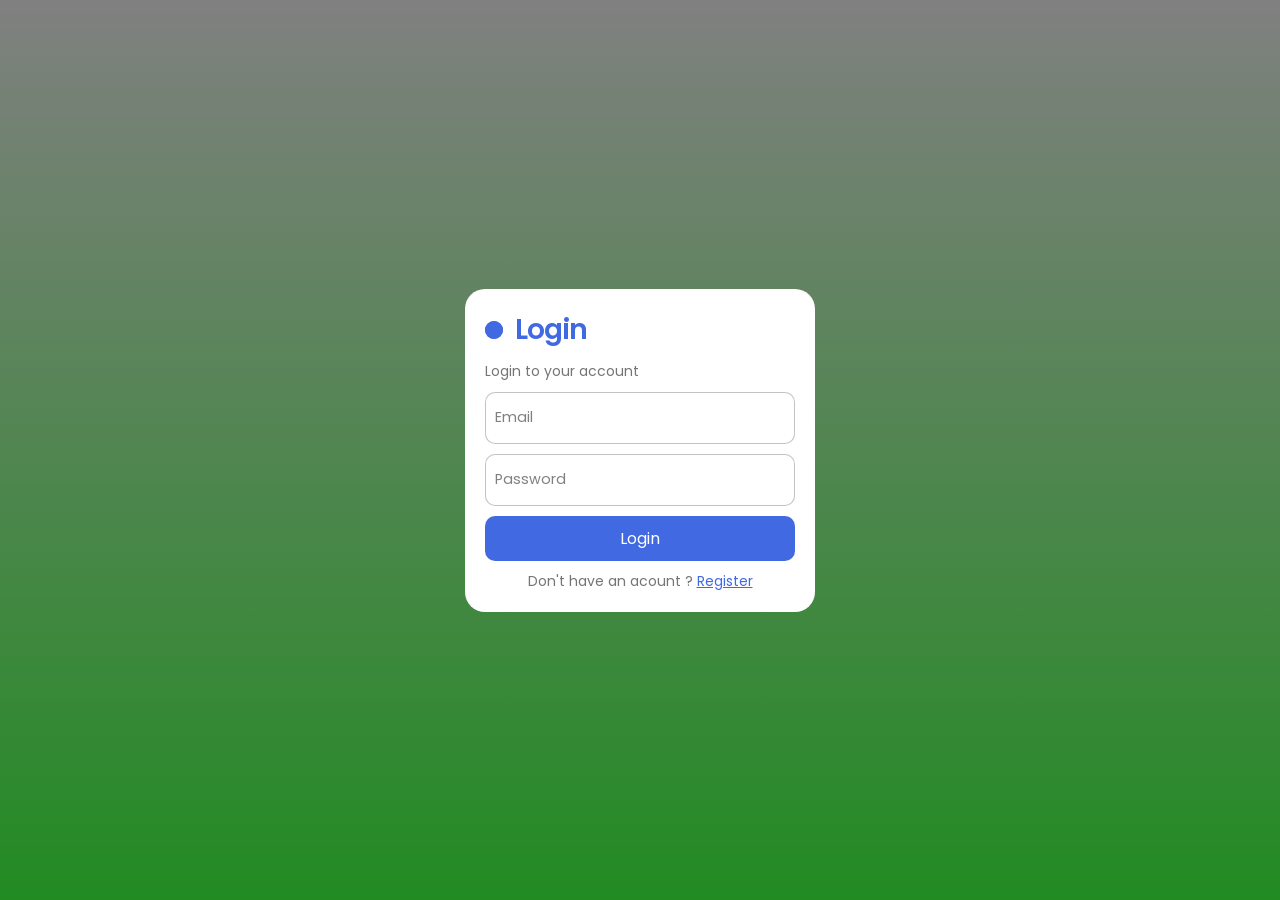
<file: CustomerDebtProject/index.html>
<!DOCTYPE html>
<html lang="en">

<head>
    <meta charset="UTF-8">
    <meta http-equiv="X-UA-Compatible" content="IE=edge">
    <meta name="viewport" content="width=device-width, initial-scale=1.0">
    <link rel="stylesheet" href="./styles/loginforms.css">
    <link rel="stylesheet" href="./style.css">
    <link rel="stylesheet" href="./styles/notifications.css">

    <script src="./auth.js"></script>
    <title>Login</title>
</head>

<body>
    <div class="login_container">

        
        <form id="register_form" class="form hidden">
            <div class="success">
                <div class="success__icon">
                    <svg fill="none" height="24" viewBox="0 0 24 24" width="24" xmlns="http://www.w3.org/2000/svg">
                        <path clip-rule="evenodd"
                            d="m12 1c-6.075 0-11 4.925-11 11s4.925 11 11 11 11-4.925 11-11-4.925-11-11-11zm4.768 9.14c.0878-.1004.1546-.21726.1966-.34383.0419-.12657.0581-.26026.0477-.39319-.0105-.13293-.0475-.26242-.1087-.38085-.0613-.11844-.1456-.22342-.2481-.30879-.1024-.08536-.2209-.14938-.3484-.18828s-.2616-.0519-.3942-.03823c-.1327.01366-.2612.05372-.3782.1178-.1169.06409-.2198.15091-.3027.25537l-4.3 5.159-2.225-2.226c-.1886-.1822-.4412-.283-.7034-.2807s-.51301.1075-.69842.2929-.29058.4362-.29285.6984c-.00228.2622.09851.5148.28067.7034l3 3c.0983.0982.2159.1748.3454.2251.1295.0502.2681.0729.4069.0665.1387-.0063.2747-.0414.3991-.1032.1244-.0617.2347-.1487.3236-.2554z"
                            fill="#393a37" fill-rule="evenodd"></path>
                    </svg>
                </div>
                <div class="success__title">Registration successful</div>
                <div class="success__close"><svg height="20" viewBox="0 0 20 20" width="20"
                        xmlns="http://www.w3.org/2000/svg">
                        <path
                            d="m15.8333 5.34166-1.175-1.175-4.6583 4.65834-4.65833-4.65834-1.175 1.175 4.65833 4.65834-4.65833 4.6583 1.175 1.175 4.65833-4.6583 4.6583 4.6583 1.175-1.175-4.6583-4.6583z"
                            fill="#393a37"></path>
                    </svg></div>
            </div>
            

            
            <p class="title">Register </p>
            <p class="message">Register to manage customers </p>
            <div class="flex">
                <label>
                    <input id="register_firstname" required="" placeholder="" type="text" class="input">
                    <span>Firstname</span>
                </label>

                <label>
                    <input id="register_lastname" required="" placeholder="" type="text" class="input">
                    <span>Lastname</span>
                </label>
            </div>

            <label>
                <input id="register_email" required="" placeholder="" type="email" class="input">
                <span>Email</span>
            </label>

            <label>
                <input id="register_password" required="" placeholder="" type="password" class="input">
                <span>Password</span>
            </label>
            <div class="error-alert hidden">
                <div class="flexer">
                    <div class="flex-shrink-0">

                        <svg aria-hidden="true" fill="currentColor" viewBox="0 0 20 20"
                            xmlns="http://www.w3.org/2000/svg" class="error-svg">
                            <path clip-rule="evenodd"
                                d="M10 18a8 8 0 100-16 8 8 0 000 16zM8.707 7.293a1 1 0 00-1.414 1.414L8.586 10l-1.293 1.293a1 1 0 101.414 1.414L10 11.414l1.293 1.293a1 1 0 001.414-1.414L11.414 10l1.293-1.293a1 1 0 00-1.414-1.414L10 8.586 8.707 7.293z"
                                fill-rule="evenodd"></path>
                        </svg>
                    </div>
                    <div class="error-prompt-container">
                        <div class="error-prompt-wrap">
                            <ul class="error-prompt-list" role="list">
                                <li>Password must be at least 8 characters</li>
                                <li>Password must include lowercase, uppercase, & digit</li>
                            </ul>
                        </div>
                    </div>
                </div>
            </div>
            <label>
                <input id="register_confirm_password" required="" placeholder="" type="password" class="input">
                <span>Confirm password</span>
            </label>
            <span class="pas-warn hidden"> Passwords do not match</span>

            <button class="submit">Submit</button>
            <p class="signin">Already have an acount ? <a href="#" id="signin_link">Signin</a> </p>
        </form>

        <form id="Login_form" class="form">
            <div class="failure">
                <div class="success__icon">
                    <svg width="31" height="31" fill="none" stroke="#dd3c3c" stroke-linecap="round" stroke-linejoin="round" stroke-width="1.5" viewBox="0 0 24 24" xmlns="http://www.w3.org/2000/svg">
                        <path d="M12 4.75a3.25 3.25 0 1 0 0 6.5 3.25 3.25 0 1 0 0-6.5z"></path>
                        <path d="M12.25 19.25h-5.3c-1.18 0-2.06-1.04-1.46-2.055C6.363 15.723 8.24 14 12.25 14"></path>
                        <path d="m19.25 19.25-3.5-3.5"></path>
                        <path d="m15.75 19.25 3.5-3.5"></path>
                      </svg>
                </div>
                <div class="success__title">Invalid Credentials</div>
                <button onclick="closeError()" type="button" class="success__close"><svg height="20" viewBox="0 0 20 20" width="20"
                        xmlns="http://www.w3.org/2000/svg">
                        <path
                            d="m15.8333 5.34166-1.175-1.175-4.6583 4.65834-4.65833-4.65834-1.175 1.175 4.65833 4.65834-4.65833 4.6583 1.175 1.175 4.65833-4.6583 4.6583 4.6583 1.175-1.175-4.6583-4.6583z"
                            fill="#393a37"></path>
                    </svg></button>
            </div>

            <div class="success_login">
                <div class="success__icon">
                    <svg fill="none" height="24" viewBox="0 0 24 24" width="24" xmlns="http://www.w3.org/2000/svg">
                        <path clip-rule="evenodd"
                            d="m12 1c-6.075 0-11 4.925-11 11s4.925 11 11 11 11-4.925 11-11-4.925-11-11-11zm4.768 9.14c.0878-.1004.1546-.21726.1966-.34383.0419-.12657.0581-.26026.0477-.39319-.0105-.13293-.0475-.26242-.1087-.38085-.0613-.11844-.1456-.22342-.2481-.30879-.1024-.08536-.2209-.14938-.3484-.18828s-.2616-.0519-.3942-.03823c-.1327.01366-.2612.05372-.3782.1178-.1169.06409-.2198.15091-.3027.25537l-4.3 5.159-2.225-2.226c-.1886-.1822-.4412-.283-.7034-.2807s-.51301.1075-.69842.2929-.29058.4362-.29285.6984c-.00228.2622.09851.5148.28067.7034l3 3c.0983.0982.2159.1748.3454.2251.1295.0502.2681.0729.4069.0665.1387-.0063.2747-.0414.3991-.1032.1244-.0617.2347-.1487.3236-.2554z"
                            fill="#393a37" fill-rule="evenodd"></path>
                    </svg>
                </div>
                <div class="success__title">Login successful</div>
                <button type="button" onclick="closeError()" class="success__close"><svg  height="20" viewBox="0 0 20 20" width="20"
                        xmlns="http://www.w3.org/2000/svg">
                        <path
                            d="m15.8333 5.34166-1.175-1.175-4.6583 4.65834-4.65833-4.65834-1.175 1.175 4.65833 4.65834-4.65833 4.6583 1.175 1.175 4.65833-4.6583 4.6583 4.6583 1.175-1.175-4.6583-4.6583z"
                            fill="#393a37"></path>
                    </svg></button>
            </div>
            <p class="title">Login </p>
            <p class="message">Login to your account </p>
            <label>
                <input id="login_email" required="" placeholder="" type="email" class="input">
                <span>Email</span>
            </label>

            <label>
                <input id="login_password" required="" placeholder="" type="password" class="input">
                <span>Password</span>
            </label>
            <button class="submit">Login</button>
            <p class="signin"> Don't have an acount ? <a href="#" id="register_link">Register</a> </p>
        </form>
    </div>
</body>

</html>
</file>
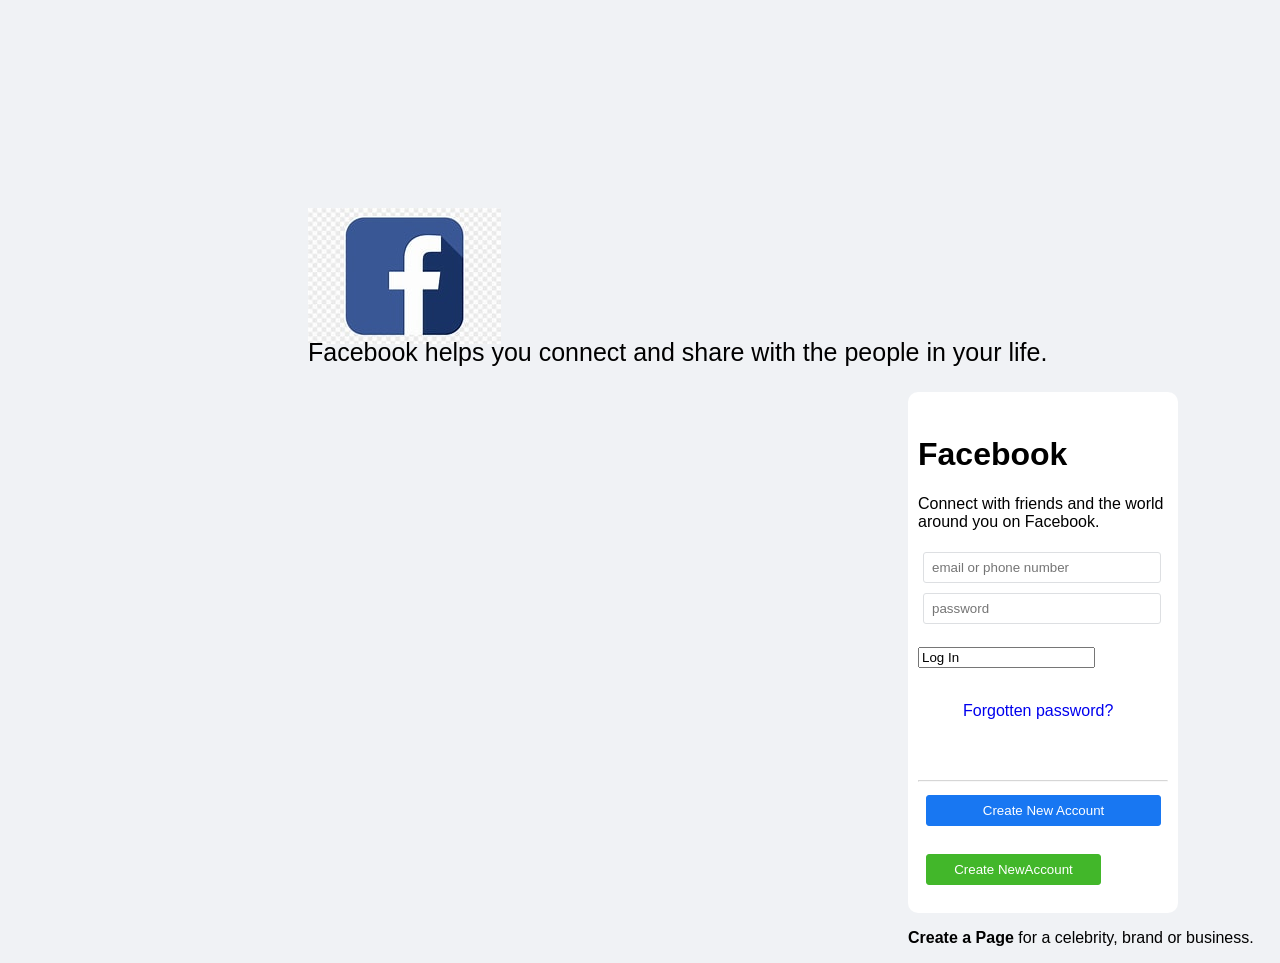
<file: Facebookpage.html>
<!DOCTYPE html>
<html lang="en">

<head>
    <meta charset="UTF-8">
    <meta name="viewport" content="width=device-width, initial-scale=1.0">
    <meta http-equiv="X-UA-Compatible" content="ie=edge">
    <title>FaceBook</title>
    <link rel="stylesheet" href="indexCss/Facebookpage.css">
</head>

<body>
<div class="textandlogocontainer">
        <img src="logo/OIP.jpg" alt="logo">
        <p class="welcometext">Facebook helps you connect and share with the people in your life.</p>
    </div>

    <div class="signincontainer">
        <h1 class="heading">Facebook</h1>
        <p class="subheading">Connect with friends and the world around you on Facebook.</p>
    <form action="" method="post">
        
            <input class="details" type="text" placeholder="email or phone number"> <br>
            <input class="details" type="password" placeholder="password"> <br> <br>
            <input class="new" typ="submit" value="Log In"> <br> <br>
            <p><a class="passwordtext" href="#">Forgotten password?</a></p> <br> <br>
            <hr class="linetext">
            <input class="account" type="submit" value="Create New Account"> <br> <br>
            <button class="createaccountbutton">
                Create NewAccount
            </button>

    </form>
    </div>

    
<div class="createpagetext">
   <p>
     <strong> <a class="Createapagelink" href="">Create a Page</a> </strong> for a celebrity, brand or business.
   </p>
    
</div>
</body>

</html>
</file>
<file: CustomerDebtProject/styles/loginforms.css>
.form {
    display: flex;
    flex-direction: column;
    gap: 10px;
    max-width: 350px;
    background-color: #fff;
    padding: 20px;
    border-radius: 20px;
    position: relative;
  }
  
  .title {
    font-size: 28px;
    color: royalblue;
    font-weight: 600;
    letter-spacing: -1px;
    position: relative;
    display: flex;
    align-items: center;
    padding-left: 30px;
  }
  
  .title::before,.title::after {
    position: absolute;
    content: "";
    height: 16px;
    width: 16px;
    border-radius: 50%;
    left: 0px;
    background-color: royalblue;
  }
  
  .title::before {
    width: 18px;
    height: 18px;
    background-color: royalblue;
  }
  
  .title::after {
    width: 18px;
    height: 18px;
    animation: pulse 1s linear infinite;
  }
  
  .message, .signin {
    color: rgba(88, 87, 87, 0.822);
    font-size: 14px;
  }
  
  .signin {
    text-align: center;
  }
  
  .signin a {
    color: royalblue;
  }
  
  .signin a:hover {
    text-decoration: underline royalblue;
  }
  
  .flex {
    display: flex;
    width: 100%;
    gap: 6px;
  }
  
  .form label {
    position: relative;
  }
  
  .form label .input {
    width: 100%;
    padding: 10px 10px 20px 10px;
    outline: 0;
    border: 1px solid rgba(105, 105, 105, 0.397);
    border-radius: 10px;
  }
  
  .form label .input + span {
    position: absolute;
    left: 10px;
    top: 15px;
    color: grey;
    font-size: 0.9em;
    cursor: text;
    transition: 0.3s ease;
  }
  
  .form label .input:placeholder-shown + span {
    top: 15px;
    font-size: 0.9em;
  }
  
  .form label .input:focus + span,.form label .input:valid + span {
    top: 30px;
    font-size: 0.7em;
    font-weight: 600;
  }
  
  .form label .input:valid + span {
    color: green;
  }
  
  .submit {
    border: none;
    outline: none;
    background-color: royalblue;
    padding: 10px;
    border-radius: 10px;
    color: #fff;
    font-size: 16px;
    transform: .3s ease;
  }
  
  .submit:hover {
    background-color: rgb(56, 90, 194);
  }
  
  @keyframes pulse {
    from {
      transform: scale(0.9);
      opacity: 1;
    }
  
    to {
      transform: scale(1.8);
      opacity: 0;
    }
  }

  .login_container {
    display: flex;
    justify-content: center;
    align-items: center;
    height: 100vh;
  }

  #Login_form {
    width: 950px;
  }
</file>
<file: CustomerDebtProject/style.css>
@import url("https://fonts.googleapis.com/css2?family=Poppins:wght@400;700&display=swap");

* {
  font-family: "Poppins", sans-serif;
  padding: 0;
  margin: 0;
  box-sizing: border-box;
}

body {
  background-image: linear-gradient(to bottom, gray, forestgreen) ;
  background-repeat: no-repeat;
  background-size: cover;
  --container_width: 700px; /* Updated width to accommodate the additional radio button */
  --font-sizer: clamp(10px, 12px, 12px);
}
.hidden {
  display: none;
}
.main_container {
  padding: 50px;
  color: #ffff;
}
.main_container h2 {
  font-weight: lighter;
  font-size: 24px;
}
.all_balance {
  display: flex;
  border: 2px solid green;
  flex-direction: column;
  align-items: flex-end;
}
.balance_container {
  max-height: max-content;
  border-radius: 10px;
  color: #070606;
  margin: 50px 0px;
  display: flex;
  justify-content: space-between;
}
.balance_container_2 {
  display: none;
  margin: 50px 0px;
  color: #070606;

}

.tabs_container {
  background-color: #ffff;
  width: 100%;
  height: 500px;
  border-radius: 10px;
  color: black;
  padding: 50px;
  margin-top: 50px;
}

.tab_navigation_container {
  display: flex;
  justify-content: space-between;
}
.balance-style {
  box-shadow: 0px 4px 4px rgba(0, 0, 0, 0.25);
  width: 25vw;
  height: 22vh;
  padding: 30px;
  border-radius: 35px;
  background-color: #f3f3f4;
  background-image: linear-gradient(to bottom, white, palegreen);
  outline: 3px solid black;
  background-size: cover;
  background-repeat: no-repeat;
  background-position: 0px 0px;
}

.balance-style span {
  font-size: 14px;
  font-weight: lighter;
  color: #6c6478;
}
.balance-style h5 {
  font-size: 24px;
  font-weight: 300;
  margin-top: 10px;
}
.buttons_container {
  display: flex;
  flex-wrap: wrap;
  gap: 10px;
  margin-top: 20px;
}

.myButton {
  /* flex-basis: calc(50% - 5px); Display buttons in 2 columns on larger screens */
  /* max-width: 200px; Limit the maximum width of buttons */
  /* ... Rest of your button styles ... */
  /* border: none;
  border-radius: 5px;
  cursor: pointer;
  background: none;
  font-size: 16px;
  font-weight: 550;
  font-family: "Montserrat", sans-serif;
  color: azure;
  background-color: #315cfd; */
  border: 2px solid black;
  background-image: linear-gradient(to bottom, white, palegreen);
  border-radius: 1.5em;
  padding: 0.8em 1.2em 0.8em 1em;
  transition: all ease-in-out 0.2s;
  font-size: var(--font-sizer);
}
.myButton span {
  display: flex;
  justify-content: center;
  align-items: center;
  color: #070606;
  font-weight: 400;
}
.myButton span svg {
  margin-right: 5px;
}
.myButton:hover {
  background: #fff;
  color: #9665ea;
  font-size: var(--font-sizer);
}

.purchase_tab {
  max-width: max-content;
  overflow: scroll;
  scrollbar-width: thin; /* Width of the scrollbar */
  scrollbar-color: #888888 #ffffff;
}
.customers_tab {
  max-height: 400px;
  overflow: auto;
  scrollbar-width: thin; /* Width of the scrollbar */
  scrollbar-color: #888888 #ffffff;
}
.customers_tab_header p {
  font-size: 12px;
  font-weight: 400;
}
.overdue_loans_tab{
  max-width: max-content;
  overflow-x: auto;
}
.overdue_loans_tab::-webkit-scrollbar {
  display: none;
}
.Disbursed_loans_tab::-webkit-scrollbar {
  display: none;
}
.customers_tab::-webkit-scrollbar {
  display: none;
}
.purchase_tab::-webkit-scrollbar {
  display: none;
}

.Disbursed_loans_tab {
  max-height: 400px;
  max-width: max-content;
  overflow: auto;
  scrollbar-width: thin; /* Width of the scrollbar */
  scrollbar-color: #888888 #ffffff;
}
.Disbursed_loans_tab_container {
  display: flex;
  justify-content: space-evenly;

  font-size: 12px;
}

.p_style p {
  font-size: 14px;
}

.card {
  padding: 5rem;
  background-color: #fff;
  box-shadow: 0 10px 15px -3px rgba(0, 0, 0, 0.1),
    0 4px 6px -2px rgba(0, 0, 0, 0.05);
  max-width: 320px;
  border-radius: 20px;
}

.title_2 {
  display: flex;
  align-items: center;
}

.title_2 span {
  position: relative;
  padding: 0.5rem;
  background-color: #10b981;
  width: 1.5rem;
  height: 1.5rem;
  border-radius: 9999px;
}

.title_2 span svg {
  position: absolute;
  top: 50%;
  left: 50%;
  transform: translate(-50%, -50%);
  color: #ffffff;
  height: 1rem;
}

.title-text {
  margin-left: 0.5rem;
  color: #374151;
  font-size: 18px;
}

.percent {
  margin-left: 0.5rem;
  color: #02972f;
  font-weight: 600;
  display: flex;
}

.data {
  display: flex;
  flex-direction: column;
  justify-content: flex-start;
}

.data p {
  margin-top: 1rem;
  margin-bottom: 1rem;
  color: #1f2937;
  font-size: 2.25rem;
  line-height: 2.5rem;
  font-weight: 700;
  text-align: left;
}

.data .range {
  position: relative;
  background-color: #e5e7eb;
  width: 100%;
  height: 0.5rem;
  border-radius: 0.25rem;
}

.data .range .fill {
  position: absolute;
  top: 0;
  left: 0;
  background-color: #10b981;
  width: 76%;
  height: 100%;
  border-radius: 0.25rem;
}

th {
  font-size: var(--font-sizer);
  font-weight: 100;
  padding: 20px 15px 0px 15px;
  text-align: left;
  color: grey;
}

td {
  padding: 20px 15px 0px 15px;
  font-size: var(--font-sizer);
  font-weight: 200;
  text-align: left;
}
.purchase_tab th,
.purchase_tab td {
  padding-right: 135px;
}
.overdue_loans_tab th,
.overdue_loans_tab td {
  padding-right: 100px;
}
.Disbursed_loans_tab th,
.Disbursed_loans_tab td {
  padding-right: 90px;
}
.customer_tab_container th,
.customer_tab_container td {
  padding-right: 30px;
}

.searchBarinputgroup {
  display: flex;
  line-height: 28px;
  align-items: center;
  position: relative;
  max-width: 190px;
  --resize-lh: 40px;
}

.searchBarinput {
  width: 100%;
  height: var(--resize-lh);
  line-height: 28px;
  padding: 0 1rem;
  padding-left: 2.5rem;
  border: 2px solid transparent;
  border-radius: 8px;
  outline: none;
  background-color: #f3f3f4;
  color: #0d0c22;
  transition: 0.3s ease;
}

.searchBarinput::placeholder {
  color: #9e9ea7;
}

.searchBarinput:focus,
input:hover {
  outline: none;
  border-color: rgba(234, 76, 137, 0.4);
  background-color: #fff;
  box-shadow: 0 0 0 4px rgb(234 76 137 / 10%);
}

.icon {
  position: absolute;
  left: 1rem;
  fill: #9e9ea7;
  width: 1rem;
  height: 1rem;
}

.row_link {
  display: inline-block;
  text-decoration: none;
  margin: 0px;
}

.cell_style {
  display: inline-block;
  margin: 0px;
}
.nav_bar {
  display: flex;
  justify-content: flex-end;
  padding: 10px 70px;
}
.nav_bar button {
  background: none;
  border: none;
}
.nav_bar button:hover {
  text-decoration: underline;
}

.slider {
  width: 100%;
  max-width: 600px;
  margin: 0 auto;
  overflow: hidden;
  position: relative;
}

.slider-content {
  display: flex;
  width: 300%;
  transition: transform 0.4s ease-in-out;
  color: black;
}

.card {
  flex: 1 0 33.33%;
  padding: 20px;
  text-align: center;
}

.card:nth-child(1) {
  background-color: #fadbd8;
}

.card:nth-child(2) {
  background-color: #d4e6f1;
}

.card:nth-child(3) {
  background-color: #fcf3cf;
}

.slider-controls {
  display: flex;
  justify-content: center;
  margin-top: 20px;
}

.slider-controls button {
  background-color: #333;
  color: #070606;
  border: none;
  padding: 10px;
  margin: 0 5px;
  cursor: pointer;
}

.radio-input input {
  display: none;
}

.radio-input {
  position: relative;
  display: flex;
  align-items: center;
  border-radius: 5px;
  background-color: #fff;
  color: #6b6868;
  width: var(--container_width);
  overflow: hidden;
}
@media screen and (max-width: 1200px) {
  body {
    --container_width: 300px;
    --font-sizer: 10px;
  }
}
@media screen and (max-width: 768px) {
  .balance_container {
    display: none;
  }

  .balance_container_2 {
    display: flex;
  }
  body {
    --container_width: 300px;
    --font-sizer: 7px;
  }
  .searchBarinputgroup {
    --resize-lh: 20px;
    font-size: 10px;
    max-width: 100px;
    margin-bottom: 30px;
    flex: 1;
  }
  .tab_navigation_container {
    flex-direction: column-reverse;
  }
}
@media screen and (max-width:426px) {
  body{
    --container_width:250px;
    
  }
}
@media screen and (max-width:376px) {
  body{
    --container_width:220px;
    
  }
}
@media screen and (max-width:321px) {
  body{
    --container_width:190px;
    --font-sizer:6px
    
  }
  .tabs_container {
    padding-left: 10px;

  }
}

.radio-input label {
  width: calc(
    100% / 4
  ); /* Updated width to evenly distribute the radio buttons */
  padding: 10px;
  cursor: pointer;
  z-index: 1;
  display: flex;
  justify-content: center;
  align-items: center;
  font-weight: 300;
  letter-spacing: 1px;
  font-size: var(--font-sizer);
}

.selection {
  display: none;
  position: absolute;
  height: 100%;
  width: calc(
    var(--container_width) / 4
  ); /* Updated width to accommodate the additional radio button */
  z-index:0;
  left: 0;
  top: 0;
  transition: 0.15s ease;
}

.radio-input label:has(input:checked) {
  color: #fff;
}

.radio-input label:has(input:checked) ~ .selection {
  background-color: olivedrab;
  display: inline-block;
}

.radio-input label:nth-child(1):has(input:checked) ~ .selection {
  transform: translateX(calc(var(--container_width) * 0 / 4));
}

.radio-input label:nth-child(2):has(input:checked) ~ .selection {
  transform: translateX(calc(var(--container_width) * 1 / 4));
}

.radio-input label:nth-child(3):has(input:checked) ~ .selection {
  transform: translateX(calc(var(--container_width) * 2 / 4));
}

.radio-input label:nth-child(4):has(input:checked) ~ .selection {
  transform: translateX(calc(var(--container_width) * 3 / 4));
}
</file>
<file: CustomerDebtProject/styles/notifications.css>
.notifications-container {
    width: 320px;
    height: auto;
    font-size: 0.875rem;
    line-height: 1.25rem;
    display: flex;
    flex-direction: column;
    gap: 1rem;
  }
  
  .flexer {
    display: flex;
  }
  
  .flex-shrink-0 {
    flex-shrink: 0;
  }
  
  .error-alert {
    border-radius: 0.375rem;
    padding: 0.1rem;
    background-color: rgb(254 242 242);
  }
  
  .error-svg {
    color: #F87171;
    width: 1.25rem;
    height: 1.25rem;
  }
  
  .error-prompt-container {
    display: flex;
    flex-direction: column;
    margin-left: 0.25rem;
  }
  
  .error-prompt-wrap {
    margin-top: 0;
    color: #B91C1C;
    font-size: 0.575rem;
    line-height: 1.25rem;
  }
  
  .error-prompt-list {
    padding-left: 1.05rem;
    margin-top: 0.25rem;
    list-style-type: disc;
  }

  .pas-warn{
    font-size: 12px;
    color: #B91C1C;
  }

  .success, .success_login {
    font-family: system-ui, -apple-system, BlinkMacSystemFont, 'Segoe UI', Roboto, Oxygen, Ubuntu, Cantarell, 'Open Sans', 'Helvetica Neue', sans-serif;
    width: 320px;
    padding: 12px;
    display: none;
    flex-direction: row;
    align-items: center;
    justify-content: start;
    background: #15b031;
    border-radius: 8px;
    box-shadow: 0px 0px 5px -3px #111;
  }
  .failure {
    font-family: system-ui, -apple-system, BlinkMacSystemFont, 'Segoe UI', Roboto, Oxygen, Ubuntu, Cantarell, 'Open Sans', 'Helvetica Neue', sans-serif;
    width: 320px;
    padding: 12px;
    display: none;
    flex-direction: row;
    align-items: center;
    justify-content: start;
    background: #e58b8b;
    border-radius: 8px;
    box-shadow: 0px 0px 5px -3px #111;
  }
  .failure button {
    background: none;
    border: none;
  }
  
  .success__icon {
    width: 20px;
    height: 20px;
    transform: translateY(-2px);
    margin-right: 8px;
  }
  
  .success__icon path {
    fill: #fff;
  }
  
  .success__title {
    font-weight: 500;
    font-size: 14px;
    color: #fff;
  }
  
  .success__close {
    width: 20px;
    height: 20px;
    cursor: pointer;
    margin-left: auto;
  }

  
  .success__close path {
    fill: #2B641E;
  }
  .success_login button{
    background: none;
    border: none;
  }
</file>
<file: indexCss/Facebookpage.css>
body{
    background-color:#f0f2f5;
    font-family:SFProDisplay-Regular, Helvetica, Arial, sans-serif;
}
.logo{
    width: 100%;
    margin-left: 25px;
    height: auto;
    
}
.welcometext{
    font-family:SFProDisplay-Regular, Helvetica, Arial, sans-serif;
    font-size: 25px;
    margin-top: -10px;
}
.textandlogocontainer{
    padding-left: 300px;
    padding-top: 200px;
}
.createpagetext{
    margin-left: 900px
}
.Createapagelink{
    color:black;
    text-decoration: none;
}

.Createapagelink:hover{
    text-decoration: underline;
}

.signincontainer{
    background-color: white;
    width: 250px;
    padding: 23px 10px;
    padding-left: 10px;
    margin-left: 900px;
    border-radius: 10px;
    margin-top: 20px;
}
input[type="text"]{
    width: 220px;
    padding: 7px 8px;
    margin: 5px ;
    margin-right: 100px;
    border: 1px solid #dddfe2;
    border-radius: 3px;
    
}
input[type="password"]{
    width: 220px;
    padding: 7px 8px;
    margin: 5px ;
    border: 1px solid #dddfe2;
    border-radius: 3px;
    
}
input[type="submit"]{
    width: 235px;
    padding: 7px 8px;
    margin: 5px 8px ;
    border: 1px solid #1877f2;
    border-radius: 3px;
    background-color: #1877f2;
    color:white;
}
.createaccountbutton{
    width: 70%;
    padding: 7px 8px;
    margin: 5px 8px ;
    border: 1px solid #42b72a;
    border-radius: 3px;
    background-color: #42b72a;
    color:white;
}
.passwordtext{
    text-decoration: none;
    margin-left: 45px;
}
.passwordtext:hover{
    text-decoration: underline;
}
.linetext{
    border:-1px solid;
    opacity: 0.4;
}
</file>
